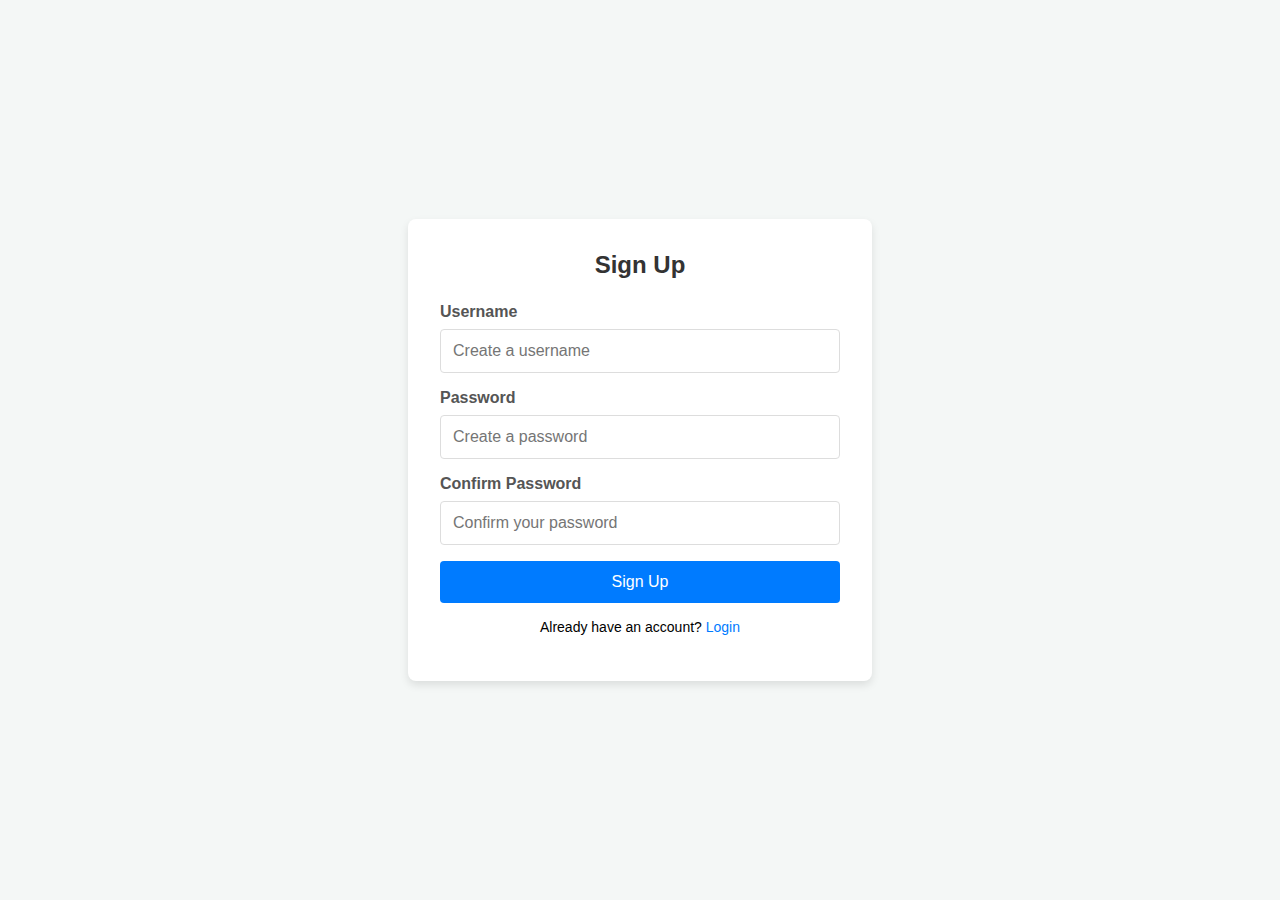
<file: login/signUp.html>
<!DOCTYPE html>
<html lang="en">
<head>
    <meta charset="UTF-8">
    <meta name="viewport" content="width=device-width, initial-scale=1.0">
    <title>Sign Up</title>
    <link rel="stylesheet" href="assets/sign.css">
</head>
<body>
    <div class="auth-container">
        <div class="form-wrapper">
            <h2>Sign Up</h2>
            <form id="signupForm">
                <div class="form-group">
                    <label for="newUsername">Username</label>
                    <input type="text" id="newUsername" name="newUsername" placeholder="Create a username" required>
                </div>
                <div class="form-group">
                    <label for="newPassword">Password</label>
                    <input type="password" id="newPassword" name="newPassword" placeholder="Create a password" required>
                </div>
                <div class="form-group">
                    <label for="confirmPassword">Confirm Password</label>
                    <input type="password" id="confirmPassword" name="confirmPassword" placeholder="Confirm your password" required>
                </div>
                <button type="submit">Sign Up</button>
                <p id="signupMessage"></p>
            </form>
            <p>Already have an account? <a href="login.html">Login</a></p>
        </div>
    </div>
    <script src="assets/signUpJS.js"></script>
</body>
</html>
</file>
<file: login/assets/sign.css>
/* Global Styles */
body {
    font-family: 'Arial', sans-serif;
    background-color: #f4f7f6;
    display: flex;
    justify-content: center;
    align-items: center;
    height: 100vh;
    margin: 0;
}

.auth-container {
    display: flex;
    justify-content: center;
    align-items: center;
    width: 100%;
    max-width: 600px;
}

.form-wrapper {
    background: #fff;
    padding: 2rem;
    border-radius: 8px;
    box-shadow: 0 4px 8px rgba(0, 0, 0, 0.1);
    width: 100%;
    max-width: 400px;
    transition: box-shadow 0.3s ease;
}

.form-wrapper:hover {
    box-shadow: 0 8px 16px rgba(0, 0, 0, 0.2);
}

h2 {
    margin: 0 0 1.5rem;
    font-size: 24px;
    color: #333;
    text-align: center;
}

.form-group {
    margin-bottom: 1rem;
}

label {
    display: block;
    margin-bottom: 0.5rem;
    font-weight: bold;
    color: #555;
}

input {
    width: 100%;
    padding: 0.75rem;
    border: 1px solid #ddd;
    border-radius: 4px;
    box-sizing: border-box;
    font-size: 16px;
}

input:focus {
    border-color: #007bff;
    outline: none;
}

button {
    width: 100%;
    padding: 0.75rem;
    background-color: #007bff;
    border: none;
    border-radius: 4px;
    color: #fff;
    font-size: 16px;
    cursor: pointer;
    transition: background-color 0.3s ease;
}

button:hover {
    background-color: #0056b3;
}

p {
    margin-top: 1rem;
    font-size: 14px;
    text-align: center;
}

a {
    color: #007bff;
    text-decoration: none;
}

a:hover {
    text-decoration: underline;
}

#loginMessage,
#signupMessage {
    margin-top: 1rem;
    text-align: center;
    font-size: 14px;
}
</file>
